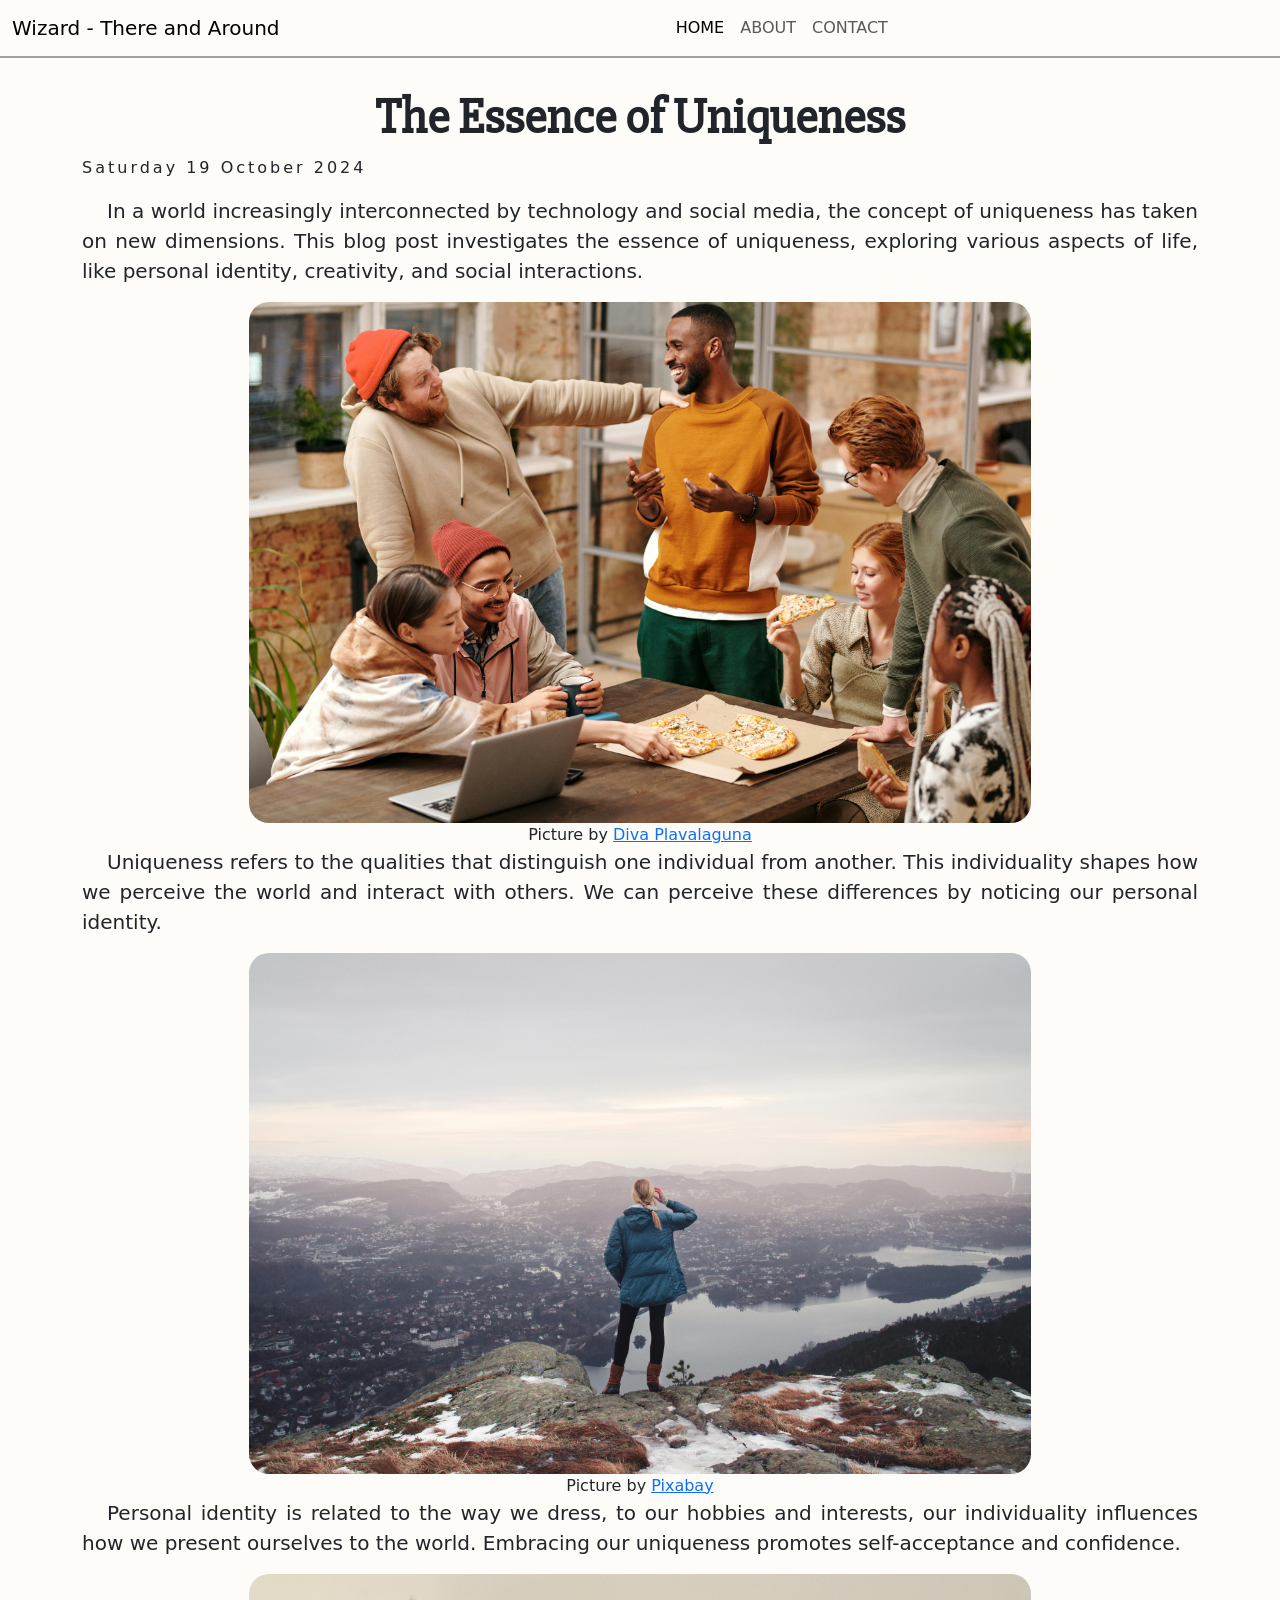
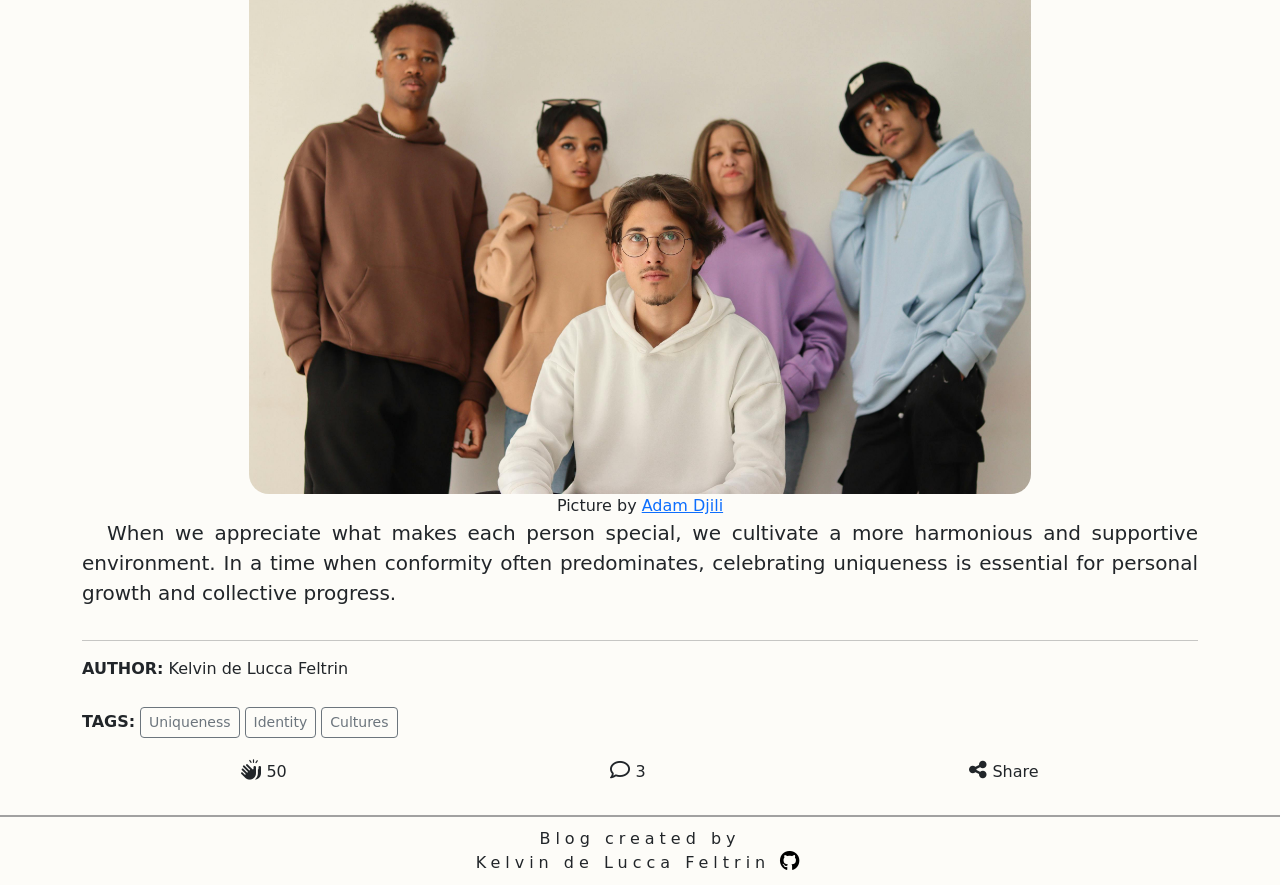
<file: index.html>
<!DOCTYPE html>
<html lang="pt-BR">
<head>
    <meta charset="UTF-8">
    <meta name="viewport" content="width=device-width, initial-scale=1.0">
    
    <link rel="stylesheet" href="style.css">

    <link rel="preconnect" href="https://fonts.googleapis.com">
    <link rel="preconnect" href="https://fonts.gstatic.com" crossorigin>
    <link href="https://fonts.googleapis.com/css2?family=Slabo+27px&display=swap" rel="stylesheet">

    <link href="https://cdn.jsdelivr.net/npm/bootstrap@5.3.3/dist/css/bootstrap.min.css" rel="stylesheet" integrity="sha384-QWTKZyjpPEjISv5WaRU9OFeRpok6YctnYmDr5pNlyT2bRjXh0JMhjY6hW+ALEwIH" crossorigin="anonymous">

    <link rel="stylesheet" href="https://cdnjs.cloudflare.com/ajax/libs/font-awesome/6.6.0/css/all.min.css" integrity="sha512-Kc323vGBEqzTmouAECnVceyQqyqdsSiqLQISBL29aUW4U/M7pSPA/gEUZQqv1cwx4OnYxTxve5UMg5GT6L4JJg==" crossorigin="anonymous" referrerpolicy="no-referrer" />

    <title>The Essence of Uniqueness</title>
</head>
<body class="content-body">
    <nav class="navbar navbar-expand-lg sticky-top">
        <div class="container-fluid">
          <a class="navbar-brand" href="https://www.wizard.com.br/">Wizard - There and Around</a>
          <button class="navbar-toggler" type="button" data-bs-toggle="collapse" data-bs-target="#navbarNav" aria-controls="navbarNav" aria-expanded="false" aria-label="Toggle navigation">
            <span class="navbar-toggler-icon"></span>
          </button>
          <div class="collapse navbar-collapse" id="navbarNav">
            <ul class="navbar-nav">
              <li class="nav-item">
                <a class="nav-link active" aria-current="page" href="#">Home</a>
              </li>
              <li class="nav-item">
                <a class="nav-link" href="#">About</a>
              </li>
              <li class="nav-item">
                <a class="nav-link" href="#">Contact</a>
              </li>
            </ul>
          </div>
        </div>
    </nav>

    <header class="container">
        <h1 class="title">The Essence of Uniqueness</h1>
        <p>Saturday 19 October 2024</p>
    </header>

    <section class="container section-container">
        <p>
            In a world increasingly interconnected by technology and social media, the concept of uniqueness has taken on new dimensions. This blog post investigates the essence of uniqueness, exploring various aspects of life, like personal identity, creativity, and social interactions.
        </p>

        <img class="img-multicultural-group" src="assets/multicultural-group.jpg" alt="Group of people eating pizza and having fun">

        <div class="picture-subtitle">Picture by
            <a href="https://www.pexels.com/pt-br/foto/comida-alimento-refeicao-pizza-6150432/">Diva Plavalaguna</a> </div>
    </section>

    <section class="container section-container">
        <p>
            Uniqueness refers to the qualities that distinguish one individual from another. This individuality shapes how we perceive the world and interact with others. We can perceive these differences by noticing our personal identity.
        </p>

        <img class="img-person-montain" src="assets/person-montain.jpg" alt="Person on a mountain observing the nature around">

        <div class="picture-subtitle">Picture by <a href="https://www.pexels.com/pt-br/foto/mulher-em-pe-no-topo-da-montanha-414017/">Pixabay</a></div>
    </section>

    <section class="container section-container">
        <p>
            Personal identity is related to the way we dress, to our hobbies and interests, our individuality influences how we present ourselves to the world. Embracing our uniqueness promotes self-acceptance and confidence.
        </p>

        <img class="img-styles-group" src="assets/styles-group.jpg" alt="Group of people wearing different clothes">
        <div class="picture-subtitle">Picture by <a href="https://www.pexels.com/pt-br/foto/homens-mulheres-de-pe-jovem-15389450/">Adam Djili</a>
        </div>
    </section>

    <section class="container">
        <p>
            When we appreciate what makes each person special, we cultivate a more harmonious and supportive environment. In a time when conformity often predominates, celebrating uniqueness is essential for personal growth and collective progress.
        </p>
    </section>

    <section class="container section-hr">
        <hr>
    </section>

    <section class="container tags-continer-box">
        <div class="tags-container">
            <p class="tags-container-title">Author: </p>
            <p>Kelvin de Lucca Feltrin</p>
        </div>
        
        <div class="tags-container">
            <p class="tags-container-title">Tags: </p>
            <button type="button" class="btn btn-outline-secondary btn-sm">Uniqueness
            </button>
            <button type="button" class="btn btn-outline-secondary btn-sm">Identity
            </button>
            <button type="button" class="btn btn-outline-secondary btn-sm">Cultures
            </button>
        </div>

        <div class="tags-container tags-container-buttons">
            <div class="tags-container">
                <i class="fa-solid fa-hands-clapping"></i>
                <p>50</p>
            </div>
            <div class="tags-container">
                <i class="fa-regular fa-comment"></i>
                <p>3</p>
            </div>
            <div class="tags-container">
                <i class="fa-solid fa-share-nodes"></i>
                <p>Share</p>
            </div>
        </div>
    </section>

    <footer>
        <div>
            Blog created by
        </div>
        <div class="footer-authors-name">Kelvin de Lucca Feltrin <a href="https://github.com/klfeltrin/WizardBlogPost"><i class="fa-brands fa-github"></i></a></div>
    </footer>

    <script src="https://cdn.jsdelivr.net/npm/bootstrap@5.3.3/dist/js/bootstrap.bundle.min.js" integrity="sha384-YvpcrYf0tY3lHB60NNkmXc5s9fDVZLESaAA55NDzOxhy9GkcIdslK1eN7N6jIeHz" crossorigin="anonymous"></script>
</body>
</html>
</file>
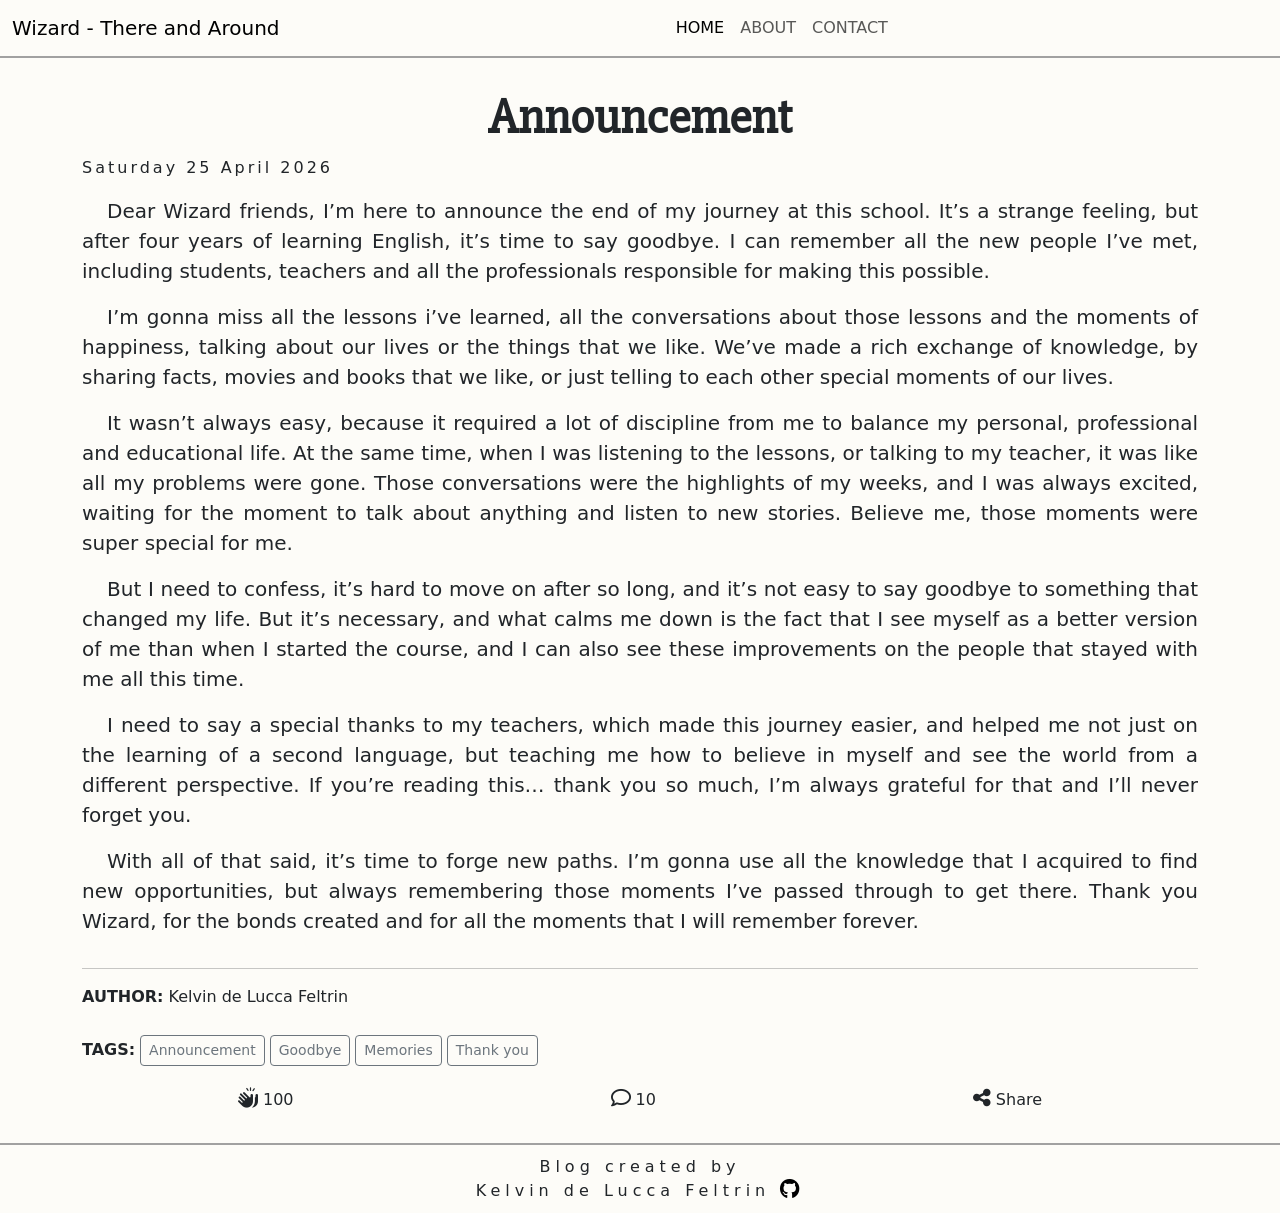
<file: posts/announcement.html>
<!DOCTYPE html>
<html lang="pt-BR">
<head>
    <meta charset="UTF-8">
    <meta name="viewport" content="width=device-width, initial-scale=1.0">
    
    <link rel="stylesheet" href="../style.css">

    <link rel="preconnect" href="https://fonts.googleapis.com">
    <link rel="preconnect" href="https://fonts.gstatic.com" crossorigin>
    <link href="https://fonts.googleapis.com/css2?family=Slabo+27px&display=swap" rel="stylesheet">

    <link href="https://cdn.jsdelivr.net/npm/bootstrap@5.3.3/dist/css/bootstrap.min.css" rel="stylesheet" integrity="sha384-QWTKZyjpPEjISv5WaRU9OFeRpok6YctnYmDr5pNlyT2bRjXh0JMhjY6hW+ALEwIH" crossorigin="anonymous">

    <link rel="stylesheet" href="https://cdnjs.cloudflare.com/ajax/libs/font-awesome/6.6.0/css/all.min.css" integrity="sha512-Kc323vGBEqzTmouAECnVceyQqyqdsSiqLQISBL29aUW4U/M7pSPA/gEUZQqv1cwx4OnYxTxve5UMg5GT6L4JJg==" crossorigin="anonymous" referrerpolicy="no-referrer" />

    <title>Announcement</title>
</head>
<body class="content-body">
    <nav class="navbar navbar-expand-lg sticky-top">
        <div class="container-fluid">
          <a class="navbar-brand" href="https://www.wizard.com.br/">Wizard - There and Around</a>
          <button class="navbar-toggler" type="button" data-bs-toggle="collapse" data-bs-target="#navbarNav" aria-controls="navbarNav" aria-expanded="false" aria-label="Toggle navigation">
            <span class="navbar-toggler-icon"></span>
          </button>
          <div class="collapse navbar-collapse" id="navbarNav">
            <ul class="navbar-nav">
              <li class="nav-item">
                <a class="nav-link active" aria-current="page" href="#">Home</a>
              </li>
              <li class="nav-item">
                <a class="nav-link" href="#">About</a>
              </li>
              <li class="nav-item">
                <a class="nav-link" href="#">Contact</a>
              </li>
            </ul>
          </div>
        </div>
    </nav>

    <header class="container">
        <h1 class="title">Announcement</h1>
        <p>Saturday 25 April 2026</p>
    </header>

    <section class="container section-container">
        <p>
            Dear Wizard friends, I’m here to announce the end of my journey at this school. It’s a strange feeling, but after four years of learning English, it’s time to say goodbye. I can remember all the new people I’ve met, including students, teachers and all the professionals responsible for making this possible.
        </p>

        <p>
            I’m gonna miss all the lessons i’ve learned, all the conversations about those lessons and the moments of happiness, talking about our lives or the things that we like. We’ve made a rich exchange of knowledge, by sharing facts, movies and books that we like, or just telling to each other special moments of our lives. 
        </p>

        <p>
            It wasn’t always easy, because it required a lot of discipline from me to balance my personal, professional and educational life. At the same time, when I was listening to the lessons, or talking to my teacher, it was like all my problems were gone. Those conversations were the highlights of my weeks, and I was always excited, waiting for the moment to talk about anything and listen  to new stories. Believe me, those moments were super special for me.
        </p>

        <p>
            But I need to confess, it’s hard to move on after so long, and it’s not easy to say goodbye to something that changed my life. But it’s necessary, and what calms me down is the fact that I see myself as a better version of me than when I started the course, and I can also see these improvements on the people that stayed with me all this time. 
        </p>

        <p>
            I need to say a special thanks to my teachers, which made this journey easier, and helped me not just on the learning of a second language, but teaching me how to believe in myself and see the world from a different perspective. If you’re reading this… thank you so much, I’m always grateful for that and I’ll never forget you.
        </p>

        <p>
            With all of that said, it’s time to forge new paths. I’m gonna use all the knowledge that I acquired to find new opportunities, but always remembering those moments I’ve passed through to get there. Thank you Wizard, for the bonds created and for all the moments that I will remember forever.
        </p>
    </section>

    <section class="container section-hr">
        <hr>
    </section>

    <section class="container tags-continer-box">
        <div class="tags-container">
            <p class="tags-container-title">Author: </p>
            <p>Kelvin de Lucca Feltrin</p>
        </div>
        
        <div class="tags-container">
            <p class="tags-container-title">Tags: </p>
            <button type="button" class="btn btn-outline-secondary btn-sm">Announcement
            </button>
            <button type="button" class="btn btn-outline-secondary btn-sm">Goodbye
            </button>
            <button type="button" class="btn btn-outline-secondary btn-sm">Memories
            </button>
            <button type="button" class="btn btn-outline-secondary btn-sm">Thank you
            </button>
        </div>

        <div class="tags-container tags-container-buttons">
            <div class="tags-container">
                <i class="fa-solid fa-hands-clapping"></i>
                <p>100</p>
            </div>
            <div class="tags-container">
                <i class="fa-regular fa-comment"></i>
                <p>10</p>
            </div>
            <div class="tags-container">
                <i class="fa-solid fa-share-nodes"></i>
                <p>Share</p>
            </div>
        </div>
    </section>

    <footer>
        <div>
            Blog created by
        </div>
        <div class="footer-authors-name">Kelvin de Lucca Feltrin <a href="https://github.com/klfeltrin/WizardBlogPost"><i class="fa-brands fa-github"></i></a></div>
    </footer>

    <script src="https://cdn.jsdelivr.net/npm/bootstrap@5.3.3/dist/js/bootstrap.bundle.min.js" integrity="sha384-YvpcrYf0tY3lHB60NNkmXc5s9fDVZLESaAA55NDzOxhy9GkcIdslK1eN7N6jIeHz" crossorigin="anonymous"></script>
</body>
</html>
</file>
<file: style.css>
header {
    margin-top: 30px;
}

nav {
    background-color: #fdfcf8;
}

i {
    font-size: 20px;
}

.navbar-nav {
    display: flex;
    flex-direction: column;
    align-items: center;
}

.section-hr {
    display: flex;
    flex-direction: column;
    width: 70%;
}

.content-body {
    background-color: #fdfcf8;
}

.navbar { 
    border-bottom: 2px solid rgb(161, 161, 161);
}

.navbar-collapse {
    display: flex;
    justify-content: center;
    text-transform: uppercase;
}

.title {
    text-align: center;
    font-family: "Slabo 27px", serif;
    font-weight: 400;
    font-style: normal;
    font-size: 50px;
    font-weight: bold;
}

header>p {
    letter-spacing: 3px;
}

section>p {
    font-size: 20px;
    text-indent: 25px;
    text-align: justify;
}

.section-container {
    display: flex;
    flex-direction: column;
    align-items: center;
}

img {
    width: 70%;
    border-radius: 20px;
}

.tags-container-title {
    text-transform: uppercase;
    font-weight: bold;
}

.tags-continer-box {
    display: flex;
    flex-direction: column;
    gap: 10px;
}

.tags-container {
    display: flex;
    flex-direction: row;
    flex-wrap: wrap;
    gap: 5px;
    align-items: baseline;
}

.tags-container-buttons {
    justify-content: space-around;
    cursor: pointer;
}

.tags-container>i:hover {
    color: rgb(14, 130, 246);
}

footer {
    margin-top: 15px;
    display: flex;
    flex-direction: column;
    align-items: center;
    justify-content: center;
    border-top: 2px solid rgb(161, 161, 161);
    height: 70px;
    letter-spacing: 5px;
}

.footer-authors-name>a {
    color: black;
}

.footer-authors-name>a:hover {
    color: rgb(14, 130, 246);
}
</file>
